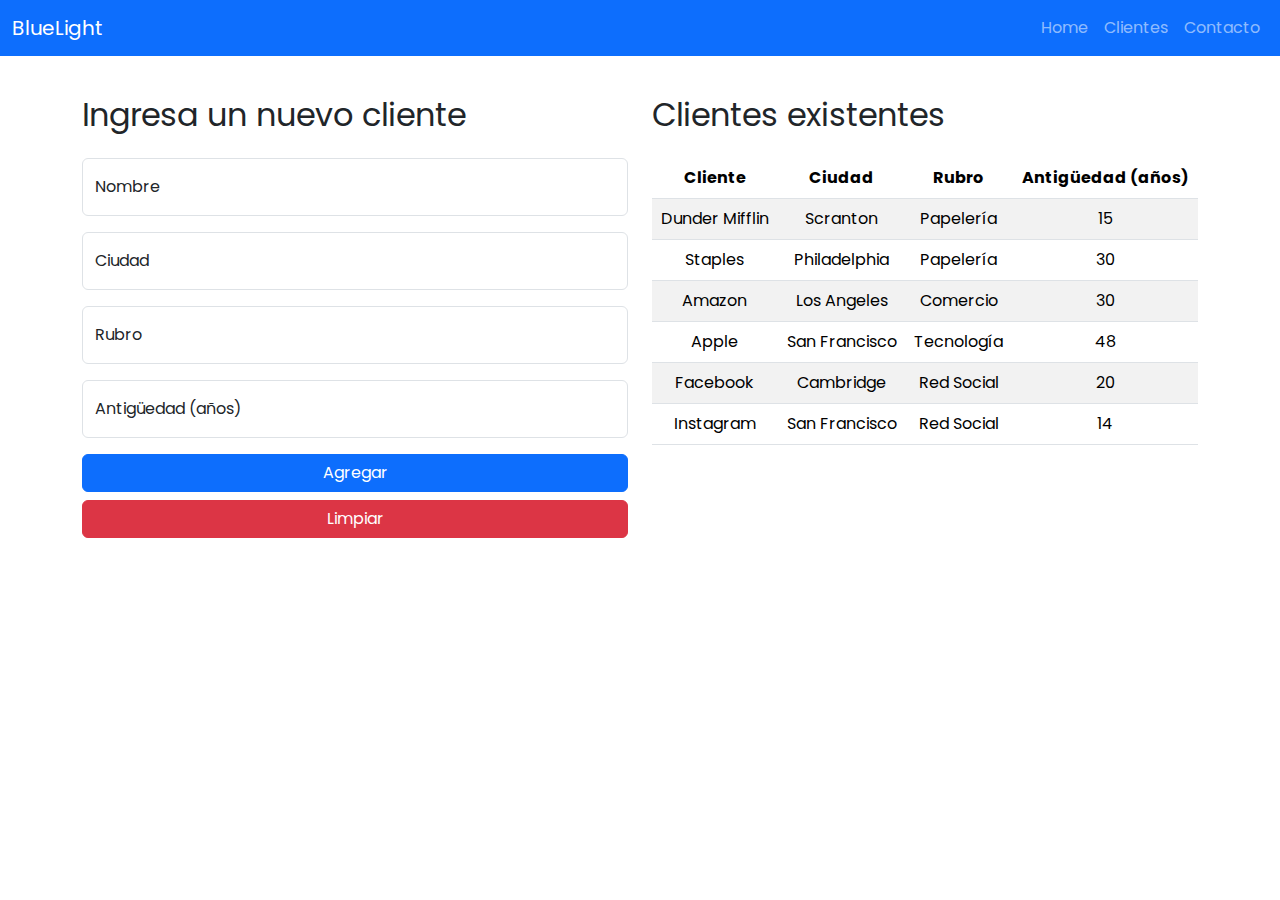
<file: clients.html>
<!DOCTYPE html>
<html lang="en">

<head>
    <meta charset="UTF-8">
    <meta name="viewport" content="width=device-width, initial-scale=1.0">
    <title>Clientes</title>
    <!-- CUSTOM CSS -->
    <link rel="stylesheet" href="./css/styles.css">
    <!-- BOOTSTRAP CSS -->
    <link href="https://cdn.jsdelivr.net/npm/bootstrap@5.3.3/dist/css/bootstrap.min.css" rel="stylesheet" integrity="sha384-QWTKZyjpPEjISv5WaRU9OFeRpok6YctnYmDr5pNlyT2bRjXh0JMhjY6hW+ALEwIH" crossorigin="anonymous">
    <!-- CUSTOM JS -->
    <script src="./js/main.js"></script>
    <!-- BOOTSTRAP JS -->
    <script src="https://cdn.jsdelivr.net/npm/bootstrap@5.3.3/dist/js/bootstrap.bundle.min.js" integrity="sha384-YvpcrYf0tY3lHB60NNkmXc5s9fDVZLESaAA55NDzOxhy9GkcIdslK1eN7N6jIeHz" crossorigin="anonymous"></script>
    <!-- FAVICON -->
    <link rel="icon" href="./images/innovation_11875159.png" type="x-icon">
</head>

<body>
    <nav class="navbar bg-primary navbar-expand-lg" data-bs-theme="dark">
        <div class="container-fluid">
            <a class="navbar-brand" href="./index.html">BlueLight</a>
            <button class="navbar-toggler" type="button" data-bs-toggle="collapse" data-bs-target="#navbarNav"
                aria-controls="navbarNav" aria-expanded="false" aria-label="Toggle navigation">
                <span class="navbar-toggler-icon"></span>
            </button>
            <div class="collapse navbar-collapse" id="navbarNav">
                <ul class="navbar-nav ms-auto">
                    <li class="nav-item">
                        <a class="nav-link homeMenu" aria-current="page" href="./index.html">Home</a>
                    </li>
                    <li class="nav-item">
                        <a class="nav-link clientsMenu" href="./clients.html">Clientes</a>
                    </li>
                    <li class="nav-item">
                        <a class="nav-link contactMenu" href="./contact.html">Contacto</a>
                    </li>
                </ul>
            </div>
        </div>
    </nav>
    <div class="container">
        <div class="alert alert-danger my-2" role="alert" style="display: none;">
            Todos los campos deben estar diligenciados
        </div>
        <div class="row my-3">
            <div class="col sm-12 md-8 lg-8 xl-8">
                <h2 class="my-4">Ingresa un nuevo cliente</h2>
                <form>
                    <p>
                    <div class="form-floating mb-3">
                        <input type="text" class="form-control name-input" id="floatingInput" placeholder="Nombre">
                        <label for="floatingInput">Nombre</label>
                    </div>
                    </p>
                    <p>
                    <div class="form-floating">
                        <input type="text" class="form-control city-input" id="floatingPassword" placeholder="Ciudad">
                        <label for="floatingPassword">Ciudad</label>
                    </div>
                    </p>
                    <p>
                    <div class="form-floating">
                        <input type="text" class="form-control rubro-input" id="floatingPassword" placeholder="Rubro">
                        <label for="floatingPassword">Rubro</label>
                    </div>
                    </p>
                    <p>
                    <div class="form-floating">
                        <input type="number" class="form-control antiguedad-input" id="floatingPassword" placeholder="Antigüedad (años)">
                        <label for="floatingPassword">Antigüedad (años)</label>
                    </div>
                    </p>
                    <div class="d-grid gap-2">
                        <button class="btn btn-primary" id="addBtn">Agregar</button>
                        <button class="btn btn-danger">Limpiar</button>
                    </div>
                </form>
            </div>
            <div class="col sm-12 md-8 lg-8 xl-8">
                <h2 class="my-4">Clientes existentes</h2>
                <table class="table table-striped">
                    <thead>
                        <th class="centered">Cliente</th>
                        <th class="centered">Ciudad</th>
                        <th class="centered">Rubro</th>
                        <th class="centered">Antigüedad (años)</th>
                    </thead>
                    <tbody id="bodyTable">
                        <tr>
                            <td>Dunder Mifflin</td>
                            <td>Scranton</td>
                            <td>Papelería</td>
                            <td>15</td>
                        </tr>
                        <tr>
                            <td>Staples</td>
                            <td>Philadelphia</td>
                            <td>Papelería</td>
                            <td>30</td>
                        </tr>
                        <tr>
                            <td>Amazon</td>
                            <td>Los Angeles</td>
                            <td>Comercio</td>
                            <td>30</td>
                        </tr>
                        <tr>
                            <td>Apple</td>
                            <td>San Francisco</td>
                            <td>Tecnología</td>
                            <td>48</td>
                        </tr>
                        <tr>
                            <td>Facebook</td>
                            <td>Cambridge</td>
                            <td>Red Social</td>
                            <td>20</td>
                        </tr>
                        <tr>
                            <td>Instagram</td>
                            <td>San Francisco</td>
                            <td>Red Social</td>
                            <td>14</td>
                        </tr>
                        
                    </tbody>
                </table>
            </div>
        </div>
    </div>


</body>

</html>
</file>
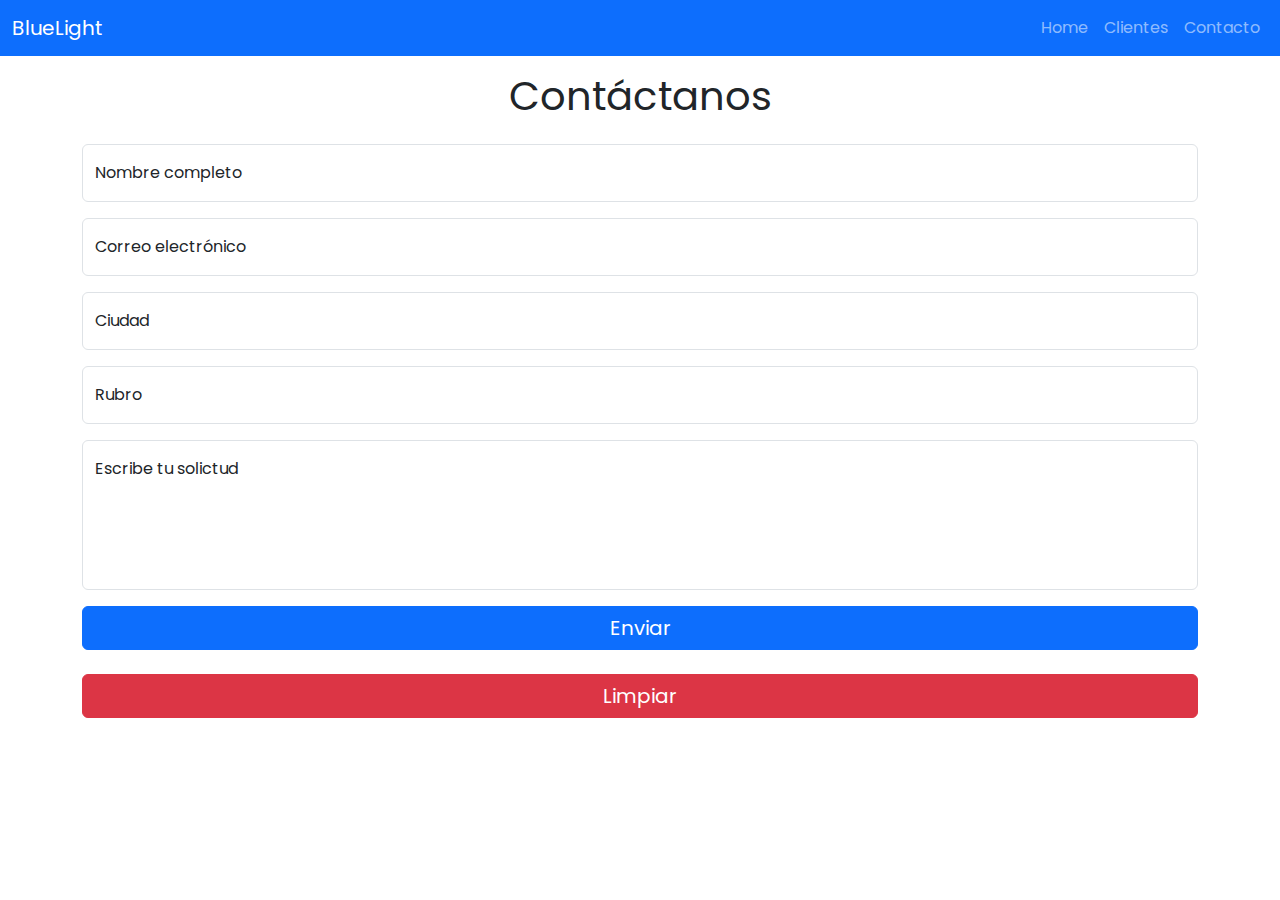
<file: contact.html>
<!DOCTYPE html>
<html lang="en">

<head>
    <meta charset="UTF-8">
    <meta name="viewport" content="width=device-width, initial-scale=1.0">
    <title>Contacto</title>
    <!-- CUSTOM CSS -->
    <link rel="stylesheet" href="./css/styles.css">
    <!-- BOOTSTRAP CSS -->
    <!-- <link href="https://cdn.jsdelivr.net/npm/bootstrap@5.3.3/dist/css/bootstrap.min.css" rel="stylesheet" integrity="sha384-QWTKZyjpPEjISv5WaRU9OFeRpok6YctnYmDr5pNlyT2bRjXh0JMhjY6hW+ALEwIH" crossorigin="anonymous"> -->
    <link rel="stylesheet" href="./css/bootstrap.min.css" />
    <!-- CUSTOM JS -->
    <script src="./js/main.js"></script>
    <!-- BOOTSTRAP JS -->
    <!-- <script src="https://cdn.jsdelivr.net/npm/bootstrap@5.3.3/dist/js/bootstrap.bundle.min.js" integrity="sha384-YvpcrYf0tY3lHB60NNkmXc5s9fDVZLESaAA55NDzOxhy9GkcIdslK1eN7N6jIeHz" crossorigin="anonymous"></script> -->
    <script src="./js/bootstrap.bundle.min.js"></script>
    <!-- FAVICON -->
    <link rel="icon" href="./images/innovation_11875159.png" type="x-icon">
</head>

<body>
    <nav class="navbar bg-primary navbar-expand-lg sm-12" data-bs-theme="dark">
        <div class="container-fluid">
            <a class="navbar-brand" href="./index.html">BlueLight</a>
            <button class="navbar-toggler" type="button" data-bs-toggle="collapse" data-bs-target="#navbarNav"
                aria-controls="navbarNav" aria-expanded="false" aria-label="Toggle navigation">
                <span class="navbar-toggler-icon"></span>
            </button>
            <div class="collapse navbar-collapse" id="navbarNav">
                <ul class="navbar-nav ms-auto">
                    <li class="nav-item home">
                        <a class="nav-link homeMenu" aria-current="page" href="./index.html">Home</a>
                    </li>
                    <li class="nav-item clients">
                        <a class="nav-link clientsMenu" href="./clients.html">Clientes</a>
                    </li>
                    <li class="nav-item contact">
                        <a class="nav-link contactMenu" href="./contact.html">Contacto</a>
                    </li>
                </ul>
            </div>
        </div>
    </nav>
    <div class="container">
        <div class="alert alert-danger my-2" role="alert" style="display: none;">
            Todos los campos deben estar diligenciados
        </div>
        <div class="alert alert-success my-2" role="alert" style="display: none;">
            La solicitud de contacto ha sido enviada con éxito
        </div>
        <div class="row my-3">
            <h1 class="text-center">Contáctanos</h1>
        </div>
        <form>
            <p>
            <div class="form-floating mb-3">
                <input type="text" class="form-control name-input" id="floatingInput" placeholder="Nombre completo">
                <label for="floatingInput">Nombre completo</label>
            </div>
            </p>
            <p>
            <div class="form-floating mb-3">
                <input type="email" class="form-control email-input" id="floatingInput" placeholder="name@example.com">
                <label for="floatingInput">Correo electrónico</label>
            </div>
            </p>
            <p>
            <div class="form-floating">
                <input type="text" class="form-control city-input" id="floatingInput" placeholder="Ciudad">
                <label for="floatingPassword">Ciudad</label>
            </div>
            </p>
            <p>
            <div class="form-floating">
                <input type="text" class="form-control rubro-input" id="floatingInput" placeholder="Rubro">
                <label for="floatingPassword">Rubro</label>
            </div>
            </p>
            <p>
            <div class="form-floating">
                <textarea class="form-control query-input" placeholder="Escribe tu solicitud" id="floatingTextarea2"
                    style="height: 150px; resize: none;"></textarea>
                <label for="floatingTextarea2">Escribe tu solictud</label>
            </div>
            </p>
            <div class="d-grid gap-4">
                <button class="btn btn-primary fs-5" id="sendContact">Enviar</button>
                <button class="btn btn-danger fs-5">Limpiar</button>
            </div>
        </form>
    </div>

</body>

</html>
</file>
<file: css/styles.css>
@font-face {
    font-family: 'Popins';
    src: url(./fonts/Poppins-Regular.ttf);
    font-weight: normal;
}

@font-face {
    font-family: 'Popins';
    src: url(./fonts/Poppins-Bold.ttf);
    font-weight: bold;
}

*{
    font-family: 'Popins', sans-serif !important;
    font-weight: normal;
}

th{
    font-weight: bold;
}

.centered,
td{
    text-align: center;
    vertical-align: middle;
}

#carouselExampleCaptions{
    height: 100vh;
    min-height: 300px !important;
}

#carouselExampleCaptions::before{
    position: absolute;
    content: '';
    top: 0%;
    left: 0%;
    width: 100%;
    height: 100%;
    background-color: rgba(0, 0, 0, 0.7);
    z-index: 1;
}

.carousel-inner,
.carousel-item{
    height: 100%;
}


.carousel-caption{
    z-index: 2 !important;
}

.carousel-indicators{
    z-index: 3 !important;
}

.carousel-caption h5{
    font-size: 40px !important;
}

.subtitle{
    font-size: 60px;
}

.card{
    width: 400px;
    box-shadow: 10px 10px 15px rgba(0, 0, 0, 0.15);
}

.card-img-top{
    object-fit: cover;
}

input:focus{
    box-shadow: none !important;
    border-color: #ccc !important;
}

textarea:focus{
    box-shadow: none !important;
    border-color: #ccc !important;
}

.footer{
    height: 50px;
}
</file>
